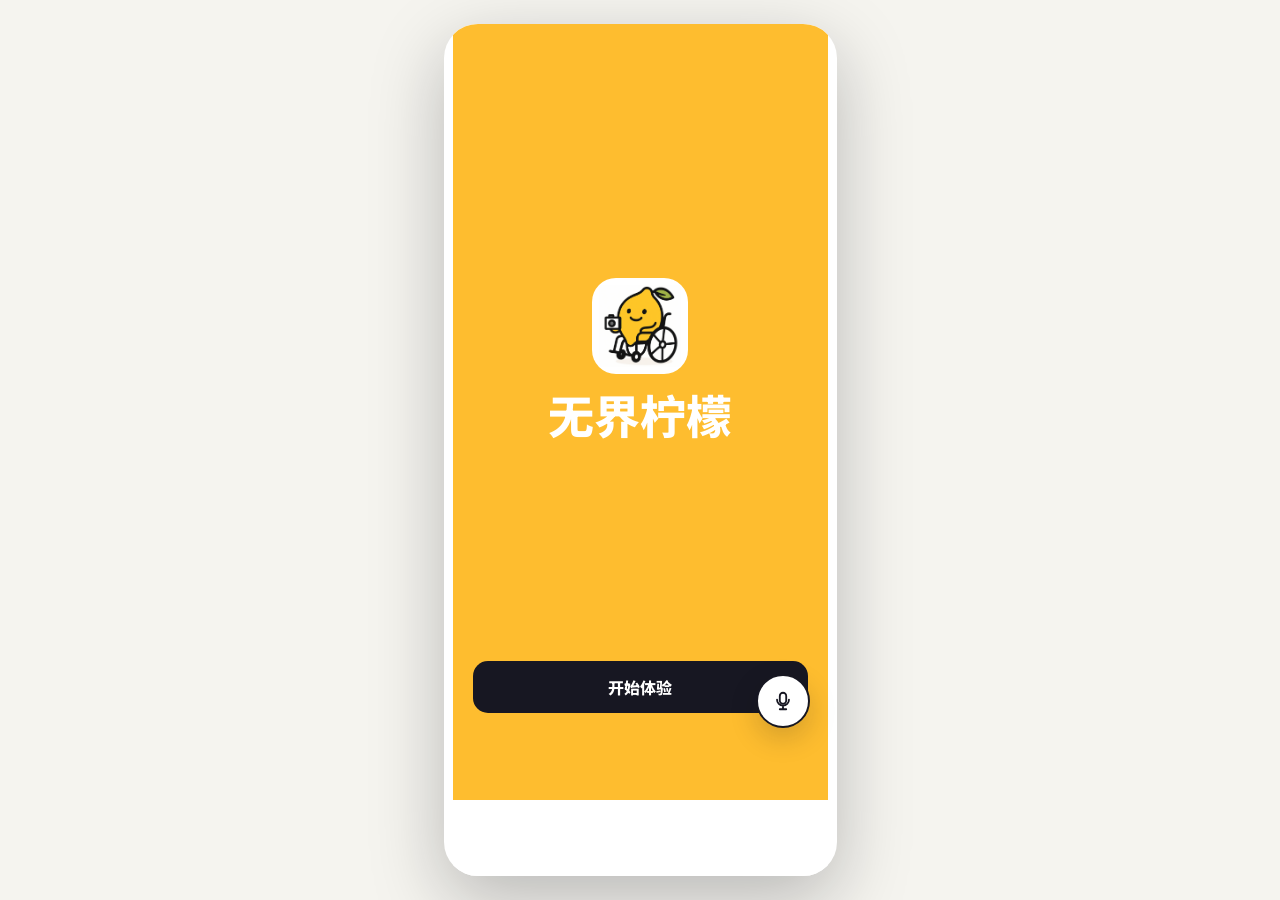
<file: index.html>
<!DOCTYPE html>
<html lang="zh-CN">
  <head>
    <meta charset="UTF-8" />
    <meta name="viewport" content="width=device-width, initial-scale=1.0" />
    <title>无界柠檬</title>
    <link rel="stylesheet" href="./styles.css" />
  </head>
  <body>
    <main class="workspace phone-only">
      <section class="phone" aria-label="无界柠檬可交互原型">
        <div id="app" class="app"></div>
        <div id="voiceLayer" class="voice-layer" aria-live="polite"></div>
        <nav class="bottom-nav" aria-label="底部导航">
          <button type="button" data-route="home" aria-label="首页">
            <span class="nav-icon nav-home" aria-hidden="true"></span>
            <span>首页</span>
          </button>
          <button type="button" data-route="mission" aria-label="任务">
            <span class="nav-icon nav-mission" aria-hidden="true"></span>
            <span>任务</span>
          </button>
          <button type="button" data-route="profile" aria-label="我的">
            <span class="nav-icon nav-profile" aria-hidden="true"></span>
            <span>我的</span>
          </button>
        </nav>
      </section>
    </main>
    <script src="./script.js"></script>
  </body>
</html>
</file>
<file: styles.css>
@import url("https://fonts.googleapis.com/css2?family=Noto+Sans+SC:wght@400;500;700;900&family=ZCOOL+KuaiLe&display=swap");

:root {
  font-synthesis: none;
  --yellow: #febd2f;
  --ink: #171722;
  --muted: #737784;
  --line: #eceef3;
  --green: #2fc869;
  --blue: #2d7ff9;
  --danger: #df4f43;
  --font-body: "PingFang SC", "Microsoft YaHei", sans-serif;
  --font-display: "PingFang SC", "Microsoft YaHei", sans-serif;
}

*,
*::before,
*::after {
  box-sizing: border-box;
}

body {
  margin: 0;
  width: 100%;
  min-height: 100vh;
  color: var(--ink);
  background: #f5f4ef;
  font-family: var(--font-body);
  overflow-x: hidden;
}

body.font-friendly {
  --font-body: "Noto Sans SC", "PingFang SC", "Microsoft YaHei", sans-serif;
  --font-display: "ZCOOL KuaiLe", "Noto Sans SC", "PingFang SC", "Microsoft YaHei", sans-serif;
}

body.font-clear {
  --font-body: "Noto Sans SC", "HarmonyOS Sans SC", "Microsoft YaHei", sans-serif;
  --font-display: "Noto Sans SC", "HarmonyOS Sans SC", "Microsoft YaHei", sans-serif;
}

body.font-young {
  --font-body: "Noto Sans SC", "PingFang SC", "Microsoft YaHei", sans-serif;
  --font-display: "ZCOOL KuaiLe", "Noto Sans SC", "PingFang SC", "Microsoft YaHei", sans-serif;
}

button,
input,
textarea {
  font: inherit;
}

button {
  transition:
    transform 150ms ease,
    background-color 150ms ease,
    color 150ms ease,
    box-shadow 150ms ease,
    border-color 150ms ease,
    opacity 150ms ease;
}

button:hover {
  transform: scale(1.035);
}

button:active {
  transform: scale(0.965);
  background-color: var(--yellow) !important;
  color: var(--ink) !important;
}

button:focus-visible {
  outline: 3px solid rgba(254, 189, 47, 0.72);
  outline-offset: 2px;
}

.workspace {
  min-height: 100vh;
  display: grid;
  grid-template-columns: 393px minmax(260px, 360px);
  justify-content: center;
  align-items: center;
  gap: 34px;
  padding: 24px;
}

.workspace.phone-only {
  grid-template-columns: minmax(0, 393px);
  gap: 0;
  padding: 0;
  width: 100%;
  overflow: hidden;
}

.phone {
  position: relative;
  width: 393px;
  height: 852px;
  padding: 0 9px;
  border-radius: 34px;
  overflow: hidden;
  background: #fff;
  box-shadow: 0 24px 72px rgba(17, 17, 22, 0.26);
}

.phone-only .phone {
  width: min(393px, 100vw);
  height: min(852px, 100dvh);
  min-height: min(852px, 100dvh);
}

.phone-only .app {
  width: calc(min(393px, 100vw) - 18px);
}

.app {
  position: absolute;
  left: 9px;
  right: 9px;
  top: 0;
  bottom: 0;
  width: 375px;
  overflow-y: auto;
  overflow-x: hidden;
  background: #fff;
  -webkit-overflow-scrolling: touch;
}

.app::-webkit-scrollbar {
  width: 0;
}

.voice-layer {
  position: absolute;
  inset: 0;
  z-index: 90;
  pointer-events: none;
}

.page-share {
  position: absolute;
  top: 14px;
  right: 14px;
  z-index: 86;
  display: grid;
  place-items: center;
  width: 42px;
  height: 42px;
  border: 0;
  border-radius: 50%;
  color: var(--ink);
  background: rgba(255, 255, 255, 0.94);
  box-shadow: 0 10px 24px rgba(17, 17, 22, 0.14);
  cursor: pointer;
  pointer-events: auto;
}

.page-share svg,
.voice-fab svg,
.social-action svg,
.city-pin svg {
  width: 22px;
  height: 22px;
  fill: none;
  stroke: currentColor;
  stroke-width: 2;
  stroke-linecap: round;
  stroke-linejoin: round;
}

.bottom-nav {
  position: absolute;
  left: 9px;
  right: 9px;
  bottom: 0;
  z-index: 30;
  height: 76px;
  display: none;
  grid-template-columns: repeat(3, 1fr);
  padding: 7px 42px 10px;
  border-top: 1px solid #e4e7ef;
  background: #fff;
}

.bottom-nav button {
  border: 0;
  border-radius: 18px;
  background: transparent;
  color: #a7adba;
  cursor: pointer;
}

.bottom-nav button.active {
  color: var(--ink);
  background: var(--yellow);
  box-shadow: inset 0 0 0 2px var(--ink);
}

.nav-icon {
  display: block;
  width: 32px;
  height: 32px;
  margin: 0 auto 2px;
  color: currentColor;
  background-color: currentColor;
  -webkit-mask-repeat: no-repeat;
  mask-repeat: no-repeat;
  -webkit-mask-position: center;
  mask-position: center;
  -webkit-mask-size: 32px 32px;
  mask-size: 32px 32px;
}

.nav-home {
  -webkit-mask-image: url("data:image/svg+xml,%3Csvg width='32' height='32' viewBox='0 0 32 32' fill='none' xmlns='http://www.w3.org/2000/svg'%3E%3Cg stroke='%23000' stroke-width='2.4' stroke-linecap='round' stroke-linejoin='round'%3E%3Ccircle cx='16' cy='16' r='11'/%3E%3Cpath d='M6.5 16h19M16 5c3 3.2 4.5 6.8 4.5 11S19 23.8 16 27M16 5c-3 3.2-4.5 6.8-4.5 11S13 23.8 16 27'/%3E%3C/g%3E%3C/svg%3E");
  mask-image: url("data:image/svg+xml,%3Csvg width='32' height='32' viewBox='0 0 32 32' fill='none' xmlns='http://www.w3.org/2000/svg'%3E%3Cg stroke='%23000' stroke-width='2.4' stroke-linecap='round' stroke-linejoin='round'%3E%3Ccircle cx='16' cy='16' r='11'/%3E%3Cpath d='M6.5 16h19M16 5c3 3.2 4.5 6.8 4.5 11S19 23.8 16 27M16 5c-3 3.2-4.5 6.8-4.5 11S13 23.8 16 27'/%3E%3C/g%3E%3C/svg%3E");
}

.nav-mission {
  -webkit-mask-image: url("data:image/svg+xml,%3Csvg width='32' height='32' viewBox='0 0 32 32' fill='none' xmlns='http://www.w3.org/2000/svg'%3E%3Cg stroke='%23000' stroke-width='2.4' stroke-linecap='round' stroke-linejoin='round'%3E%3Crect x='7' y='8' width='18' height='17' rx='3'/%3E%3Cpath d='M11 5v6M21 5v6M7 13h18'/%3E%3C/g%3E%3C/svg%3E");
  mask-image: url("data:image/svg+xml,%3Csvg width='32' height='32' viewBox='0 0 32 32' fill='none' xmlns='http://www.w3.org/2000/svg'%3E%3Cg stroke='%23000' stroke-width='2.4' stroke-linecap='round' stroke-linejoin='round'%3E%3Crect x='7' y='8' width='18' height='17' rx='3'/%3E%3Cpath d='M11 5v6M21 5v6M7 13h18'/%3E%3C/g%3E%3C/svg%3E");
}

.nav-profile {
  -webkit-mask-image: url("data:image/svg+xml,%3Csvg width='32' height='32' viewBox='0 0 32 32' fill='none' xmlns='http://www.w3.org/2000/svg'%3E%3Cg stroke='%23000' stroke-width='2.4' stroke-linecap='round' stroke-linejoin='round'%3E%3Ccircle cx='16' cy='12' r='5'/%3E%3Cpath d='M6.5 26c1.9-5 5-7.5 9.5-7.5s7.6 2.5 9.5 7.5'/%3E%3Ccircle cx='16' cy='16' r='12'/%3E%3C/g%3E%3C/svg%3E");
  mask-image: url("data:image/svg+xml,%3Csvg width='32' height='32' viewBox='0 0 32 32' fill='none' xmlns='http://www.w3.org/2000/svg'%3E%3Cg stroke='%23000' stroke-width='2.4' stroke-linecap='round' stroke-linejoin='round'%3E%3Ccircle cx='16' cy='12' r='5'/%3E%3Cpath d='M6.5 26c1.9-5 5-7.5 9.5-7.5s7.6 2.5 9.5 7.5'/%3E%3Ccircle cx='16' cy='16' r='12'/%3E%3C/g%3E%3C/svg%3E");
}

.bottom-nav button.active .nav-icon {
  color: var(--ink);
}

/*
  The icons above are inline SVG assets. Keeping them vector-native here makes
  the active/inactive states crisp without depending on extra PNG files.
*/

.nav-icon {
  margin-bottom: 3px;
}

.bottom-nav span:last-child {
  display: block;
  font-size: 12px;
  font-weight: 700;
}

.page {
  min-height: 776px;
  padding: 56px 20px 28px;
}

.yellow-page {
  background: var(--yellow);
}

.dark-hero {
  min-height: 386px;
  margin: -56px -20px 0;
  padding: 92px 28px 36px;
  color: #fff;
  background: #070708;
  border-bottom-left-radius: 48% 12%;
  border-bottom-right-radius: 48% 12%;
}

.hero-figure {
  width: 190px;
  height: 190px;
  margin: 0 auto 22px;
  border-radius: 50%;
  display: grid;
  place-items: center;
  background: var(--yellow);
  color: #050506;
  font-size: 68px;
  font-weight: 900;
}

.onboarding-visual {
  display: block;
  width: calc(100% + 40px);
  max-width: none;
  height: 500px;
  margin: -56px -20px 0;
  object-fit: cover;
}

.permission-visual {
  display: block;
  width: calc(100% + 40px);
  max-width: none;
  height: 500px;
  margin: -56px -20px 0;
  object-fit: cover;
}

.onboarding-card {
  margin: 0 -10px 0;
  padding: 30px 26px 24px;
  border-radius: 18px;
  background: #f2f3f7;
}

.onboarding-card h2 {
  margin: 0 0 14px;
  font-size: 25px;
  line-height: 1.24;
  font-family: var(--font-display);
}

.dots {
  display: flex;
  justify-content: center;
  gap: 8px;
  margin-top: 16px;
}

.dots span {
  width: 8px;
  height: 8px;
  border-radius: 50%;
  background: #dfe1e8;
}

.dots span.active {
  background: var(--yellow);
}

.center {
  text-align: center;
}

.logo-card {
  width: 96px;
  height: 96px;
  margin: 198px auto 14px;
  display: grid;
  place-items: center;
  border-radius: 24px;
  background: #fff;
  color: var(--yellow);
  font-size: 42px;
  font-weight: 900;
}

.logo-img {
  width: 82px;
  height: 82px;
  display: block;
  object-fit: contain;
}

.brand-title {
  margin: 0;
  color: #fff;
  font-size: 46px;
  line-height: 1.15;
  font-weight: 800;
  font-family: var(--font-display);
}

.panel {
  margin: 64px -10px 0;
  padding: 28px 24px 24px;
  border-radius: 22px;
  background: #fff;
}

.panel h2,
.page h2 {
  margin: 0 0 8px;
  font-size: 25px;
  line-height: 1.25;
}

.panel p,
.page-desc {
  margin: 0;
  color: var(--muted);
  font-size: 14px;
  line-height: 1.55;
}

.primary,
.secondary,
.ghost,
.pill {
  border: 0;
  cursor: pointer;
}

.primary,
.secondary {
  width: 100%;
  height: 52px;
  margin-top: 14px;
  border-radius: 15px;
  font-weight: 800;
}

.primary {
  color: #fff;
  background: var(--ink);
}

.secondary {
  color: var(--ink);
  background: var(--yellow);
}

.login-blue {
  color: #fff;
  background: #496fd0;
}

.login-red {
  color: #fff;
  background: #db4336;
}

.link-button {
  display: block;
  width: fit-content;
  margin: 16px auto 10px;
  border: 0;
  color: #595b66;
  background: transparent;
  cursor: pointer;
}

.two-actions {
  display: grid;
  grid-template-columns: 1fr 1fr;
  gap: 14px;
}

.top-row {
  display: flex;
  align-items: center;
  justify-content: space-between;
  gap: 12px;
}

.location,
.city-picker {
  display: flex;
  align-items: center;
  gap: 6px;
  margin-bottom: 18px;
  font-weight: 800;
}

.city-picker {
  width: fit-content;
  border: 0;
  padding: 0;
  color: var(--ink);
  background: transparent;
  font-size: 16px;
  cursor: pointer;
}

.city-pin {
  display: grid;
  place-items: center;
  width: 22px;
  height: 22px;
}

.city-pin svg {
  width: 20px;
  height: 20px;
  stroke-width: 2.4;
}

.city-name {
  font-weight: 900;
}

.city-switch {
  color: rgba(23, 23, 34, 0.62);
  font-size: 13px;
  font-weight: 700;
}

.city-picker:hover .city-name,
.city-picker:hover .city-switch {
  transform: translateY(-1px);
}

.city-picker:active .city-switch {
  color: var(--ink);
}

.home-title {
  margin: 0 0 6px;
  font-size: 26px;
  line-height: 1.2;
  font-family: var(--font-display);
}

.map-button {
  min-width: 94px;
  height: 48px;
  border: 0;
  border-radius: 16px;
  background: #fff;
  font-weight: 800;
  cursor: pointer;
}

.category-tabs {
  display: grid;
  grid-template-columns: repeat(3, 1fr);
  gap: 6px;
  margin: 28px 0 18px;
  border-bottom: 1px solid rgba(23, 23, 34, 0.12);
}

.category-tabs button {
  height: 48px;
  border: 0;
  color: #747886;
  background: transparent;
  cursor: pointer;
  font-size: 16px;
}

.category-tabs button.active {
  color: var(--ink);
  font-weight: 900;
  box-shadow: inset 0 -3px 0 var(--ink);
}

.pill {
  flex: 0 0 auto;
  padding: 12px 16px;
  border-radius: 14px;
  color: #3b3f48;
  background: #fff;
  box-shadow: inset 0 0 0 1px #e0e3ec;
}

.pill.active {
  color: var(--ink);
  background: var(--yellow);
  box-shadow: none;
}

.place-card {
  margin-bottom: 18px;
  padding: 0 0 14px;
  border-radius: 16px;
  overflow: hidden;
  background: #fff;
  box-shadow: 0 10px 30px rgba(17, 17, 22, 0.08);
  cursor: pointer;
  transition:
    transform 170ms ease,
    box-shadow 170ms ease;
}

.place-card:hover {
  transform: scale(1.025);
  box-shadow: 0 16px 38px rgba(17, 17, 22, 0.14);
}

.place-card:active {
  transform: scale(0.985);
}

.place-card:focus-visible {
  outline: 3px solid rgba(23, 23, 34, 0.28);
  outline-offset: 3px;
}

.place-cover {
  height: 190px;
  background-color: #fff0bd;
  background-position: center;
  background-size: cover;
}

.nav-to-place {
  min-width: 106px;
  height: 38px;
  border: 1px solid #dfe3ed;
  border-radius: 14px;
  color: var(--ink);
  background: #fff;
  cursor: pointer;
  font-weight: 800;
}

.image-placeholder {
  height: 190px;
  display: grid;
  place-items: center;
  color: #8d6b00;
  background: linear-gradient(135deg, #ffe299, #fff7db);
  font-weight: 800;
}

.place-body {
  padding: 12px 14px 0;
}

.meta {
  color: #757987;
  font-size: 13px;
}

.place-name {
  margin: 4px 0 10px;
  font-size: 21px;
  line-height: 1.2;
  font-weight: 900;
}

.score-row {
  display: flex;
  align-items: center;
  justify-content: space-between;
  gap: 10px;
}

.favorite {
  min-width: 104px;
  height: 44px;
  border: 1px solid #dfe3ed;
  border-radius: 16px;
  color: #6f7482;
  background: #fff;
  cursor: pointer;
  font-weight: 800;
}

.favorite.liked {
  color: #e64040;
  border-color: #ffd0d0;
  background: #fff7f7;
}

.favorite:active {
  color: #e64040 !important;
}

.badge {
  display: inline-flex;
  align-items: center;
  min-height: 28px;
  padding: 0 10px;
  border-radius: 7px;
  color: #fff;
  background: var(--green);
  font-size: 13px;
  font-weight: 800;
}

.distance {
  color: #7a7e8b;
  font-size: 13px;
}

.map-canvas {
  position: relative;
  height: 510px;
  margin: 14px -20px 16px;
  background:
    linear-gradient(90deg, rgba(255,255,255,.55) 1px, transparent 1px),
    linear-gradient(rgba(255,255,255,.55) 1px, transparent 1px),
    #dfe7df;
  background-size: 38px 38px;
}

.map-pin {
  position: absolute;
  width: 42px;
  height: 42px;
  border: 0;
  border-radius: 13px;
  color: #fff;
  background: var(--blue);
  cursor: pointer;
  box-shadow: 0 8px 20px rgba(45, 127, 249, 0.35);
}

.search {
  height: 42px;
  width: 100%;
  padding: 0 14px;
  border: 1px solid #e0e4ee;
  border-radius: 11px;
  color: #6e7381;
  background: #fff;
}

.detail-hero {
  margin: -56px -20px 0;
  padding: 74px 20px 22px;
  color: #fff;
  min-height: 260px;
  background-position: center;
  background-size: cover;
  border-bottom-left-radius: 0;
  border-bottom-right-radius: 0;
}

.back {
  width: 36px;
  height: 36px;
  border: 0;
  border-radius: 50%;
  background: rgba(255,255,255,.92);
  cursor: pointer;
  color: var(--ink);
  font-size: 22px;
  display: grid;
  place-items: center;
}

.icon-back::before {
  content: "";
  width: 10px;
  height: 10px;
  border-left: 2px solid currentColor;
  border-bottom: 2px solid currentColor;
  transform: rotate(45deg);
  margin-left: 4px;
}

.detail-heart {
  font-size: 22px;
}

.detail-heart.liked {
  color: #e64040;
}

.detail-title {
  margin: 22px 0 8px;
  font-size: 25px;
  line-height: 1.2;
  font-family: var(--font-display);
}

.tabs {
  position: sticky;
  top: 0;
  z-index: 5;
  display: grid;
  grid-template-columns: repeat(4, 1fr);
  margin: 0 -20px 18px;
  background: #fff;
  border-bottom: 1px solid var(--line);
}

.tabs button {
  height: 52px;
  border: 0;
  background: #fff;
  color: #747886;
  cursor: pointer;
}

.tabs button.active {
  color: var(--ink);
  box-shadow: inset 0 -3px 0 var(--yellow);
  font-weight: 800;
}

.facility {
  display: flex;
  align-items: center;
  justify-content: space-between;
  min-height: 42px;
  border-bottom: 1px solid var(--line);
}

.facility-link {
  width: 100%;
  border: 0;
  border-bottom: 1px solid var(--line);
  padding: 0;
  background: transparent;
  cursor: pointer;
  color: var(--ink);
  text-align: left;
}

.facility-link:hover,
.menu-row:hover,
.facility .pill:hover {
  transform: scale(1.025);
  font-weight: 900;
}

.facility-link:active,
.menu-row:active,
.facility .pill:active {
  transform: scale(0.97);
  color: var(--yellow) !important;
  background: transparent !important;
}

.facility strong {
  color: var(--green);
}

.facility .no {
  color: var(--danger);
}

.facility .pill {
  min-width: auto;
  padding: 0;
  border: 0;
  box-shadow: none;
  color: var(--ink);
  background: transparent;
  font-weight: 500;
}

.section-title {
  margin: 20px 0 12px;
  font-size: 20px;
}

.photo-grid {
  display: grid;
  grid-template-columns: 1fr 1fr;
  gap: 12px;
}

.photo-tile {
  height: 130px;
  display: grid;
  place-items: center;
  border-radius: 14px;
  color: #8d6b00;
  background: #fff2c5;
  font-weight: 800;
}

.photo-real {
  padding: 0;
  border: 0;
  overflow: hidden;
}

.photo-real img {
  width: 100%;
  height: 100%;
  display: block;
  object-fit: contain;
  background: #f6f7fb;
  transition: transform 160ms ease;
}

.photo-real:hover img,
.review-image-button:hover img {
  transform: scale(1.055);
}

.photo-section {
  margin-bottom: 24px;
}

.section-head {
  display: flex;
  align-items: center;
  justify-content: space-between;
  margin: 14px 0 10px;
}

.section-head h3 {
  margin: 0;
  font-size: 18px;
}

.section-head span {
  color: #8b909e;
  font-size: 13px;
}

.show-more {
  width: 100%;
  height: 38px;
  margin-top: 10px;
  border: 1px solid #dfe3ed;
  border-radius: 12px;
  background: #fff;
  color: var(--ink);
  cursor: pointer;
  font-weight: 800;
}

.review-box,
.post,
.task-card,
.profile-card {
  border-radius: 16px;
  background: #fff;
  box-shadow: 0 10px 28px rgba(17, 17, 22, 0.08);
}

.review-box {
  padding: 16px;
}

.stars {
  display: flex;
  justify-content: center;
  gap: 12px;
  margin: 20px 0;
  color: #d8dbe5;
  font-size: 32px;
}

textarea {
  width: 100%;
  min-height: 98px;
  padding: 12px;
  resize: none;
  border: 1px solid #e0e4ee;
  border-radius: 12px;
}

.post {
  margin-bottom: 14px;
  padding: 14px;
}

.review-header {
  display: flex;
  align-items: center;
  gap: 10px;
  margin-bottom: 10px;
}

.review-avatar {
  width: 42px;
  height: 42px;
  border-radius: 50%;
  object-fit: cover;
  background: #eef0f6;
}

.review-header h3 {
  margin: 0;
  font-size: 16px;
}

.review-header small {
  display: block;
  margin-top: 2px;
  color: #8b909e;
}

.review-images {
  display: grid;
  grid-template-columns: repeat(4, 1fr);
  gap: 8px;
  margin-top: 12px;
}

.review-image-button {
  padding: 0;
  border: 0;
  border-radius: 10px;
  overflow: hidden;
  background: #f2f3f7;
  cursor: pointer;
}

.review-images img,
.review-image-button img {
  width: 100%;
  aspect-ratio: 1;
  border-radius: 10px;
  object-fit: contain;
  background: #f2f3f7;
  display: block;
  transition: transform 160ms ease;
}

.rating-block {
  margin-top: 18px;
  padding-bottom: 16px;
  border-bottom: 1px solid var(--line);
}

.rating-title {
  display: flex;
  align-items: center;
  justify-content: space-between;
  gap: 12px;
}

.rating-stars {
  display: flex;
  gap: 8px;
  margin-top: 10px;
}

.rating-stars button {
  width: 38px;
  height: 38px;
  border: 0;
  color: #d8dbe5;
  background: transparent;
  font-size: 28px;
  cursor: pointer;
}

.rating-stars button.active {
  color: var(--yellow);
}

.upload-inline {
  position: relative;
  min-width: 92px;
  height: 32px;
  display: inline-grid;
  place-items: center;
  border: 1px solid #dfe3ed;
  border-radius: 10px;
  background: #fff;
  color: #565b68;
  cursor: pointer;
  font-size: 13px;
  font-weight: 800;
}

.upload-inline input {
  position: absolute;
  inset: 0;
  opacity: 0;
  cursor: pointer;
}

.lightbox {
  position: fixed;
  inset: 0;
  z-index: 100;
  display: grid;
  place-items: center;
  background: rgba(10, 10, 14, .88);
}

.lightbox img {
  max-width: min(86vw, 520px);
  max-height: 72vh;
  object-fit: contain;
  border-radius: 14px;
  background: #fff;
}

.lightbox-close,
.lightbox-arrow,
.lightbox-comment {
  position: fixed;
  z-index: 101;
  border: 0;
  cursor: pointer;
}

.lightbox-close {
  top: 28px;
  right: 28px;
  width: 42px;
  height: 42px;
  border-radius: 50%;
  background: #fff;
  font-size: 28px;
}

.lightbox-arrow {
  top: 50%;
  width: 46px;
  height: 46px;
  border-radius: 50%;
  background: #fff;
  font-size: 34px;
}

.lightbox-arrow.left {
  left: 24px;
}

.lightbox-arrow.right {
  right: 24px;
}

.lightbox-comment {
  left: 50%;
  bottom: 34px;
  transform: translateX(-50%);
  min-width: 160px;
  height: 44px;
  border-radius: 999px;
  background: var(--yellow);
  color: var(--ink);
  font-weight: 900;
}

.lightbox-comment:hover {
  transform: translateX(-50%) scale(1.035);
}

.lightbox-comment:active {
  transform: translateX(-50%) scale(0.965);
}

.voice-fab {
  position: absolute;
  z-index: 70;
  width: 54px;
  height: 54px;
  border: 2px solid var(--ink);
  border-radius: 50%;
  color: var(--ink);
  background: #fff;
  cursor: pointer;
  font-size: 22px;
  font-weight: 900;
  box-shadow: 0 10px 28px rgba(17, 17, 22, 0.18);
  pointer-events: auto;
  touch-action: none;
  user-select: none;
  display: grid;
  place-items: center;
}

.voice-fab.active {
  background: var(--yellow);
}

.voice-panel {
  position: absolute;
  left: 50%;
  bottom: 92px;
  z-index: 70;
  width: 326px;
  padding: 16px;
  transform: translateX(-50%);
  border-radius: 18px;
  background: #fff;
  box-shadow: 0 18px 48px rgba(17, 17, 22, 0.25);
  pointer-events: auto;
}

.voice-panel-head {
  display: flex;
  align-items: center;
  justify-content: space-between;
  margin-bottom: 8px;
}

.voice-panel-head button {
  width: 32px;
  height: 32px;
  border: 0;
  border-radius: 50%;
  background: #f2f3f7;
  cursor: pointer;
}

.voice-panel p {
  margin: 0 0 12px;
  color: #6f7482;
  font-size: 13px;
}

.voice-main {
  width: 100%;
  height: 44px;
  border: 0;
  border-radius: 12px;
  color: #fff;
  background: var(--ink);
  cursor: pointer;
  font-weight: 900;
}

.voice-main.listening {
  color: var(--ink);
  background: var(--yellow);
}

.voice-command-list {
  display: grid;
  grid-template-columns: 1fr 1fr;
  gap: 8px;
  margin-top: 12px;
}

.voice-command-list button,
.voice-input {
  min-height: 36px;
  border: 1px solid #dfe3ed;
  border-radius: 10px;
  color: var(--ink);
  background: #fff;
  cursor: pointer;
  font-weight: 800;
}

.voice-input {
  width: 100%;
  margin: 16px 0 10px;
}

.post h3 {
  margin: 0 0 8px;
  font-size: 16px;
}

.post p {
  margin: 0 0 12px;
  color: #606574;
  line-height: 1.55;
  font-size: 14px;
}

.post-actions {
  display: flex;
  align-items: center;
  justify-content: space-between;
  gap: 12px;
  color: #6e7381;
  font-size: 13px;
  padding-top: 4px;
}

.social-action {
  display: inline-flex;
  align-items: center;
  gap: 6px;
  min-width: 74px;
  padding: 7px 4px;
  border: 0;
  border-radius: 10px;
  color: #6e7381;
  background: transparent;
  cursor: pointer;
  font-weight: 800;
}

.social-action:hover {
  color: var(--ink);
}

.social-action.liked {
  color: #ef4444;
}

.social-action.liked svg {
  fill: currentColor;
}

.sheet-mask {
  position: absolute;
  inset: 0;
  z-index: 88;
  display: grid;
  align-items: end;
  padding: 0 20px 20px;
  background: rgba(23, 23, 34, 0.34);
  pointer-events: auto;
}

.share-sheet,
.comment-sheet {
  width: 100%;
  padding: 18px;
  border-radius: 22px;
  background: #fff;
  box-shadow: 0 18px 48px rgba(17, 17, 22, 0.22);
}

.share-sheet h3,
.comment-sheet h3 {
  margin: 0 0 12px;
  font-size: 18px;
}

.share-sheet button,
.comment-sheet button {
  width: 100%;
  height: 46px;
  margin-top: 10px;
  border: 1px solid #e0e3ec;
  border-radius: 14px;
  background: #fff;
  color: var(--ink);
  cursor: pointer;
  font-weight: 800;
}

.comment-sheet textarea {
  width: 100%;
  min-height: 110px;
  padding: 14px;
  border: 1px solid #dfe3ed;
  border-radius: 14px;
  resize: none;
  color: var(--ink);
}

.share-sheet .sheet-cancel,
.comment-sheet .sheet-cancel {
  color: #6e7381;
  background: #f5f6fa;
}

.task-card {
  min-height: 110px;
  margin-bottom: 14px;
  padding: 18px;
  color: #fff;
  background: linear-gradient(135deg, #34336f, #d87700);
}

.task-card:nth-child(2) {
  background: linear-gradient(135deg, #5066b4, #d7676e);
}

.task-card:nth-child(3) {
  background: linear-gradient(135deg, #ba74c7, #9c075c);
}

.task-card h3 {
  margin: 0 0 12px;
  font-size: 18px;
}

.mini-button {
  min-width: 94px;
  height: 34px;
  border: 0;
  border-radius: 9px;
  background: #fff;
  cursor: pointer;
}

.achievement-grid {
  display: grid;
  grid-template-columns: 1fr 1fr;
  gap: 14px;
}

.achievement {
  min-height: 140px;
  padding: 18px 10px;
  border: 1px solid var(--line);
  border-radius: 16px;
  text-align: center;
  background: #fff;
  cursor: pointer;
}

.achievement-icon {
  width: 64px;
  height: 64px;
  margin: 0 auto 12px;
  display: grid;
  place-items: center;
  border-radius: 18px;
  background: var(--yellow);
  font-size: 28px;
}

.profile-head {
  margin: -56px -20px 0;
  padding: 86px 20px 28px;
  background: #f2f3f6;
}

.avatar {
  width: 72px;
  height: 72px;
  display: grid;
  place-items: center;
  border-radius: 22px;
  background: #fff;
  font-size: 34px;
}

.profile-card {
  margin-top: 16px;
  padding: 16px;
  color: #fff;
  background: var(--ink);
}

.menu-row {
  display: flex;
  align-items: center;
  justify-content: space-between;
  min-height: 50px;
  border-bottom: 1px solid var(--line);
  color: #4d5261;
  width: 100%;
  padding: 0;
  border-top: 0;
  border-left: 0;
  border-right: 0;
  background: transparent;
  text-align: left;
  cursor: pointer;
}

.switch {
  width: 46px;
  height: 26px;
  border-radius: 20px;
  background: #dfe3ed;
  position: relative;
  flex: 0 0 auto;
  transition: background-color 150ms ease;
}

.switch.on {
  background: var(--green);
}

.switch.off {
  background: #dfe3ed;
}

.switch::after {
  content: "";
  position: absolute;
  top: 3px;
  left: 3px;
  width: 20px;
  height: 20px;
  border-radius: 50%;
  background: #fff;
  box-shadow: 0 1px 4px rgba(0,0,0,.2);
  transition: transform 150ms ease;
}

.switch.on::after {
  transform: translateX(20px);
}

.switch.off::after {
  transform: translateX(0);
}

.toast {
  position: absolute;
  left: 50%;
  bottom: 92px;
  z-index: 60;
  transform: translateX(-50%);
  max-width: 300px;
  padding: 10px 14px;
  border-radius: 999px;
  color: #fff;
  background: rgba(23, 23, 34, 0.9);
  font-size: 13px;
}

.modal-mask {
  position: fixed;
  inset: 0;
  display: grid;
  place-items: center;
  background: rgba(23, 23, 34, 0.55);
}

.modal {
  width: 276px;
  padding: 24px 18px 18px;
  border-radius: 22px;
  text-align: center;
  background: #fff;
}

.city-modal {
  text-align: left;
}

.city-grid {
  display: grid;
  grid-template-columns: 1fr 1fr;
  gap: 10px;
  margin: 16px 0;
}

.city-grid button {
  height: 42px;
  border: 1px solid #e0e3ec;
  border-radius: 10px;
  background: #fff;
  cursor: pointer;
}

.city-grid button.active {
  border-color: var(--ink);
  background: var(--yellow);
  font-weight: 900;
}

.modal h3 {
  margin: 0 0 14px;
  font-size: 20px;
}

.gift {
  font-size: 76px;
}

.notes h1 {
  margin: 0 0 10px;
  font-size: 32px;
}

.notes p {
  margin: 0;
  color: #5f6370;
  line-height: 1.65;
}

.current {
  margin-top: 24px;
  padding: 16px;
  border-radius: 8px;
  background: #fff;
}

.font-tools {
  margin-top: 14px;
  padding: 14px;
  border-radius: 8px;
  background: #fff;
}

.font-tools span {
  display: block;
  margin-bottom: 10px;
  color: #777b86;
  font-size: 13px;
}

.font-tools button {
  width: 100%;
  height: 38px;
  margin-top: 8px;
  border: 1px solid #e0e3ec;
  border-radius: 8px;
  color: var(--ink);
  background: #fff;
  cursor: pointer;
  text-align: left;
  padding: 0 12px;
}

.font-tools button.active {
  border-color: var(--ink);
  background: var(--yellow);
  font-weight: 800;
}

.current span {
  display: block;
  margin-bottom: 6px;
  color: #777b86;
  font-size: 13px;
}

.current strong {
  font-size: 21px;
}

.reset {
  height: 44px;
  margin-top: 14px;
  padding: 0 18px;
  border: 0;
  border-radius: 8px;
  background: var(--yellow);
  cursor: pointer;
  font-weight: 800;
}

@media (max-width: 840px) {
  .workspace {
    grid-template-columns: 1fr;
    justify-items: center;
    padding: 0;
  }

  .workspace.phone-only .phone,
  .phone {
    width: 100vw;
    height: 100dvh;
    min-height: 100dvh;
    border-radius: 0;
    padding: 0;
    box-shadow: none;
  }

  .app,
  .phone-only .app {
    left: 0;
    right: 0;
    width: 100vw;
  }

  .bottom-nav {
    left: 0;
    right: 0;
  }
}
</file>
